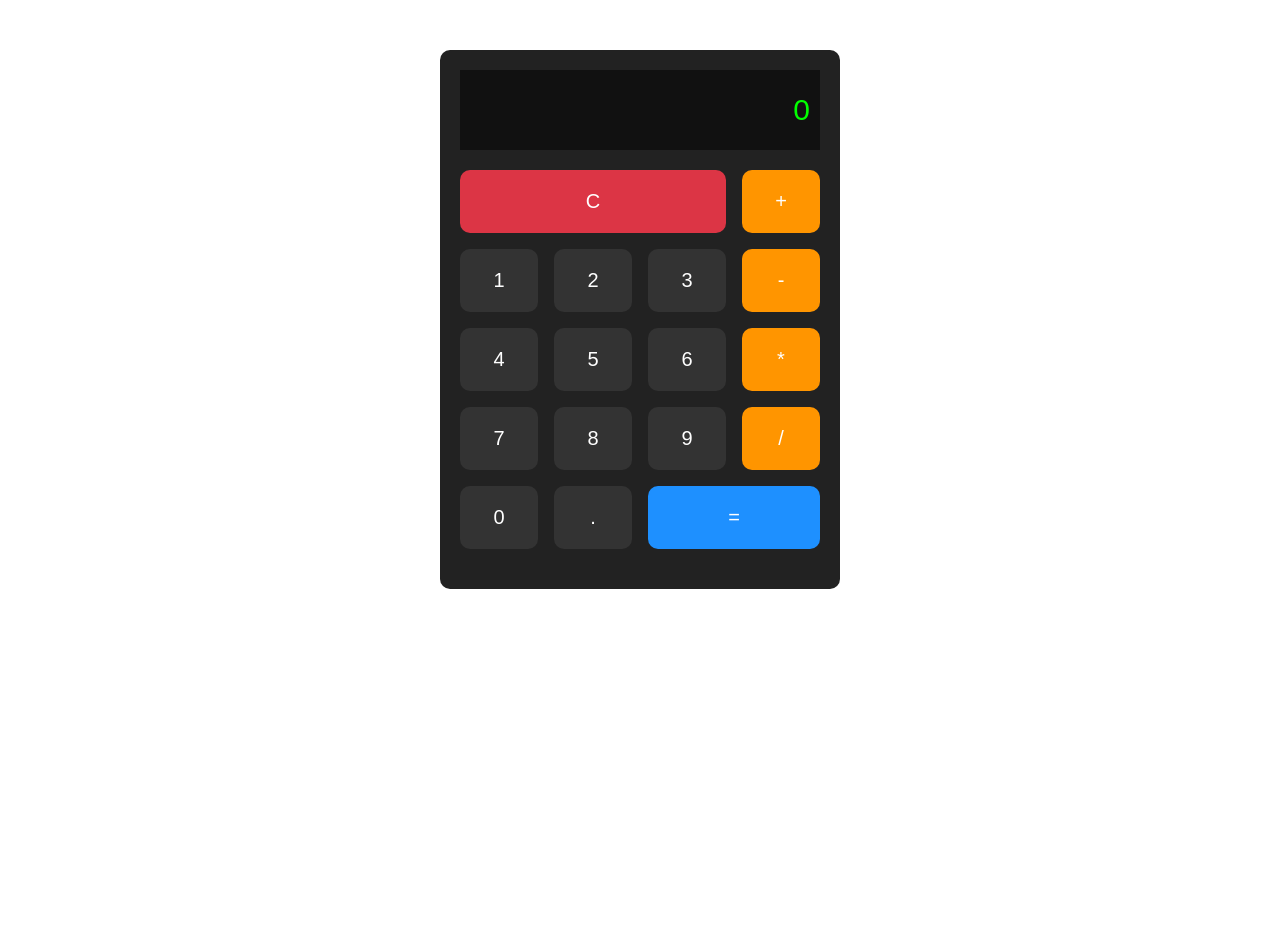
<file: calculator project/index.html>
<!DOCTYPE html>
<html lang="en">

<head>
    <meta charset="UTF-8">
    <meta name="viewport" content="width=device-width, initial-scale=1.0">
    <title>Simple Calculator</title>
    <link rel="stylesheet" href="style.css">
</head>

<body>
    <div class="calculator">
        <div class="display">0</div>
        <div class="buttonsContainer">

            <button class="clearBtn" onclick="clearDisplay()">C</button>
            <button class="operator" onclick="appendValue('+')">+</button>

            <button onclick="appendValue('1')">1</button>
            <button onclick="appendValue('2')">2</button>
            <button onclick="appendValue('3')">3</button>
            <button class="operator" onclick="appendValue('-')">-</button>

            <button onclick="appendValue('4')">4</button>
            <button onclick="appendValue('5')">5</button>
            <button onclick="appendValue('6')">6</button>
            <button class="operator" onclick="appendValue('*')">*</button>

            <button onclick="appendValue('7')">7</button>
            <button onclick="appendValue('8')">8</button>
            <button onclick="appendValue('9')">9</button>
            <button class="operator" onclick="appendValue('/')">/</button>

            <button onclick="appendValue('0')">0</button>
            <button onclick="appendValue('.')">.</button>
            <button class="equalTo" onclick="calculate()">=</button>
        </div>
    </div>

    <script src='script.js'></script>
</body>

</html>
</file>
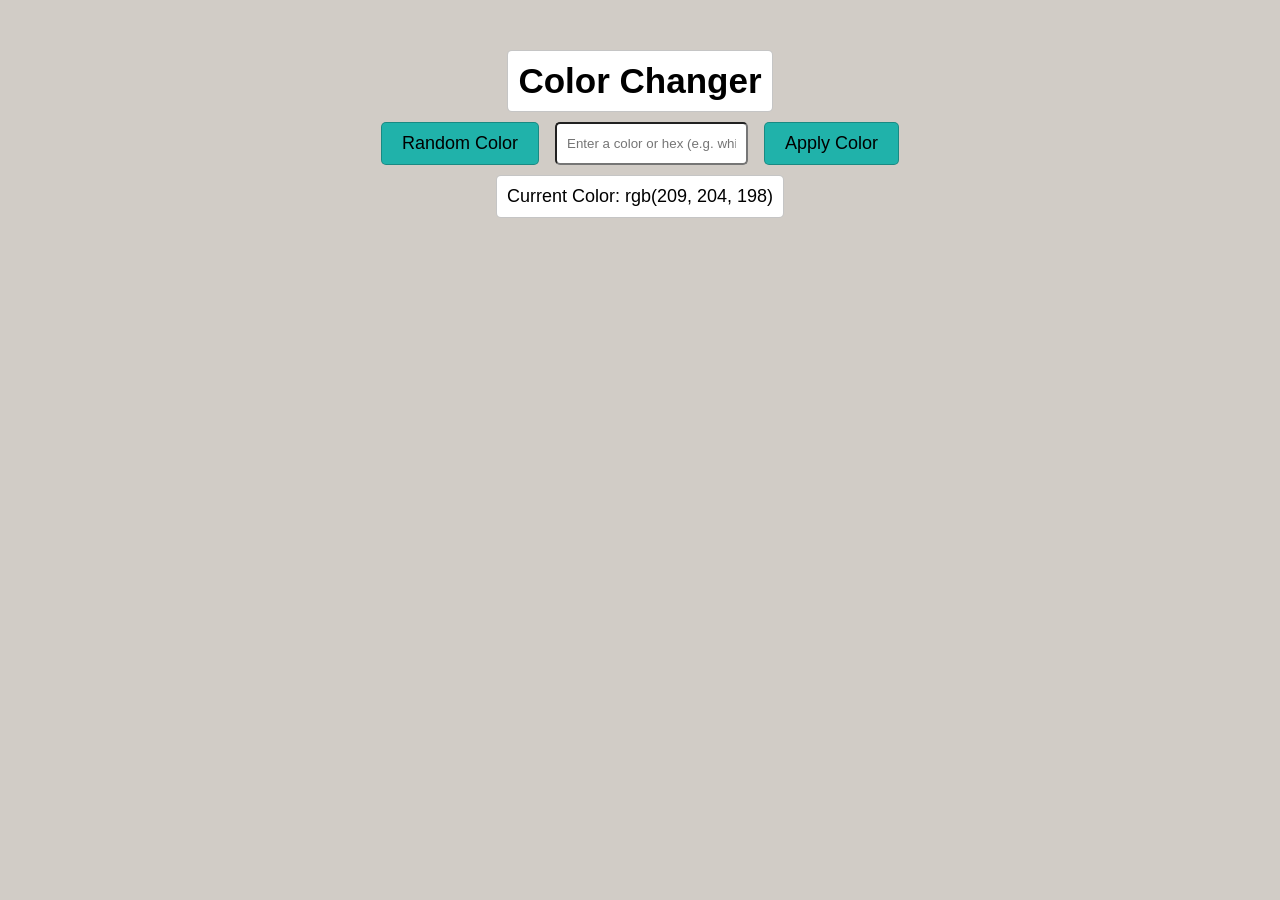
<file: colour changer project/index.html>
<!DOCTYPE html>
<html lang="en">

<head>
    <meta charset="UTF-8">
    <meta name="viewport" content="width=device-width, initial-scale=1.0">
    <title>Color Switcher</title>
    <link rel="stylesheet" href="style.css">
</head>

<body>
    <div class="container">
        <h1 class="heading">Color Changer</h1>
        <div class="inputBtnContainer">
            <button class="randomBtn">Random Color</button>
            <input id="colorInput" type="text" placeholder="Enter a color or hex (e.g. white or #ffffff)">
            <button class="applyBtn">Apply Color</button>
        </div>
        <p class="currentColor">
            Current Color: 
            <span class="currentColorValue">rgb(209, 204, 198)</span>
        </p>
    </div>

    <script src="script.js"></script>
</body>

</html>
</file>
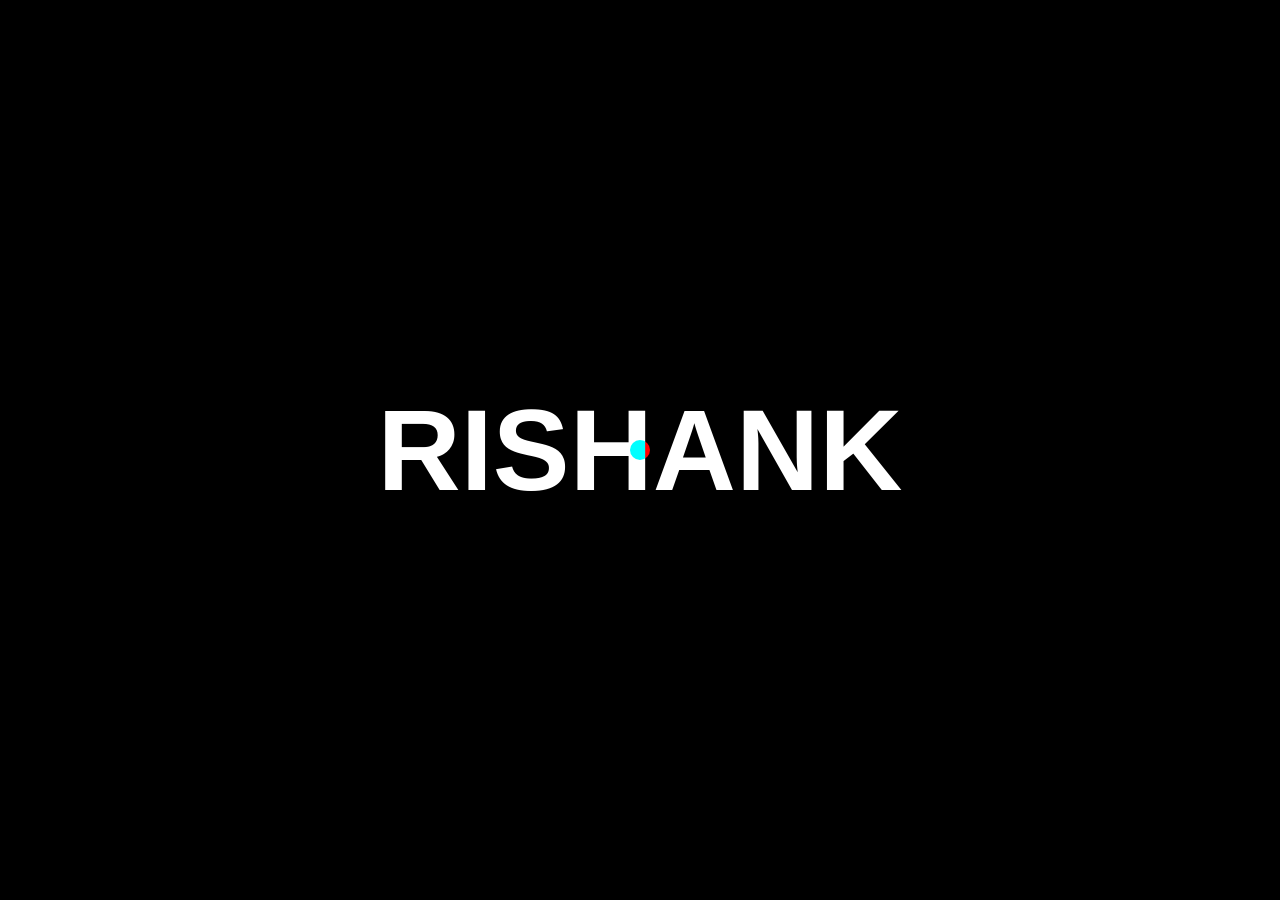
<file: custom curser/index.html>
<!DOCTYPE html>
<html lang="en">
<head>
    <meta charset="UTF-8">
    <meta name="viewport" content="width=device-width, initial-scale=1.0">
    <title>Custom Curser</title>
    <link rel="stylesheet" href="style.css">
</head>
<body>
    <div class="main">
        <div class="cursor"></div>
        <h1> RISHANK</h1>

    </div>  
</body>
<script src="script.js"></script>
</html>
</file>
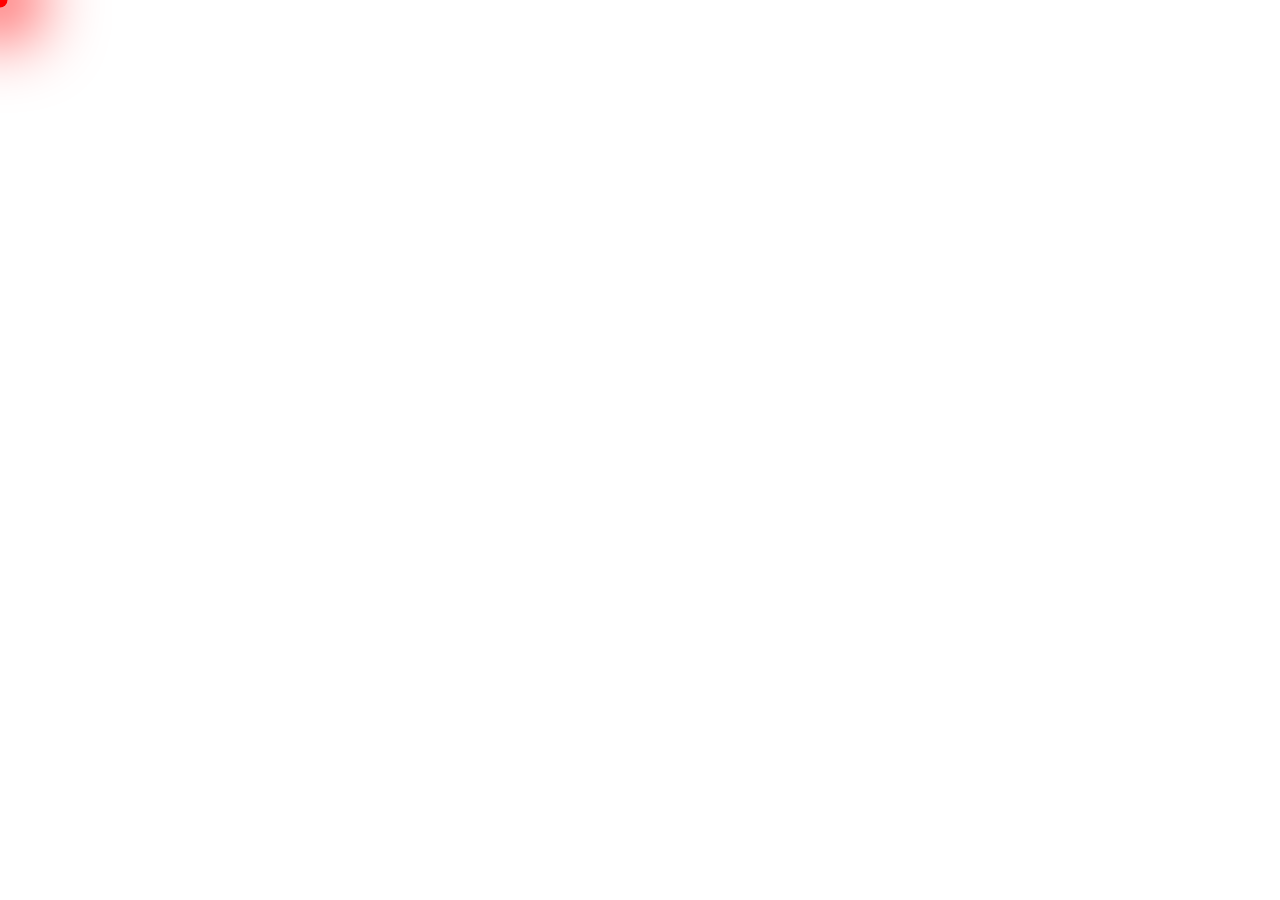
<file: Trailing cursor project/index.html>
<!DOCTYPE html>
<html lang="en">
<head>
    <meta charset="UTF-8">
    <meta name="viewport" content="width=device-width, initial-scale=1.0">
    <title>Trailing Cursor</title>
    <link rel="stylesheet" href="style.css">
</head>
<body>

    <div class="smallCursor"></div>
    <div class="shadowCursor"></div>

    <script src="script.js"></script>
</body>
</html>
</file>
<file: calculator project/style.css>
* {
    margin: 0;
    padding: 0;
    box-sizing: border-box;
    font-family: 'Segoe UI', Tahoma, Geneva, Verdana, sans-serif;
}

html,
body {
    width: 100%;
    height: 100%;
}

.calculator {
    background-color: #222222;
    max-width: 25rem;
    width: 100%;
    margin: 50px auto;
    padding: 20px;
    border-radius: 10px;
}

.display {
    width: 100%;
    height: 5rem;
    background-color: #111111;
    color: #02FF00;
    display: flex;
    align-items: center;
    justify-content: flex-end;
    padding: 0 10px;
    font-size: 30px;
}

.buttonsContainer {
    user-select: none;
    display: grid;
    grid-template-columns: repeat(4, 1fr);
    gap: 1rem;
    padding: 20px 0;
}

.buttonsContainer button {
    width: 100%;
    border-radius: 10px;
    background-color: #333333;
    color: white;
    font-size: 20px;
    border: none;
    padding: 20px 0;
    transition: all linear 0.2s;
}

.buttonsContainer button:hover{
    scale: 1.1;
}

.buttonsContainer button:active{
    scale: 0.9;
}

.buttonsContainer .clearBtn{
    background-color: #DC3545;
    grid-column: span 3;
}

.buttonsContainer .operator{
    background-color: #FF9500;
}

.buttonsContainer .equalTo{
    grid-column: span 2;
    background-color: #1E90FF;
}
</file>
<file: colour changer project/style.css>
*{
    padding: 0;
    margin: 0;
    box-sizing: border-box;
    font-family: sans-serif;
}

html,body{
    width: 100%;
    height: 100%;
}

.container{
    background-color: rgb(209, 204, 198);
    height: 100vh;
    display: flex;
    flex-direction: column;
    align-items: center;
    padding: 50px ;
}

.inputBtnContainer{
    margin: 10px 0;
    display: flex;
    gap: 1rem;
}

.heading{
    background-color: white;
    width: fit-content;
    padding: 10px;
    border-radius: 5px;
    font-size: 35px;
    border: 1px solid rgba(0, 0, 0, 0.228);
}

button{
    background-color: lightseagreen;
    border: none;
    padding: 10px 20px;
    font-size: 18px;
    border-radius: 5px;
    transition: all linear 0.2s;
    border: 1px solid rgba(0, 0, 0, 0.228);
}

button:active{
    scale: 0.9;
}

#colorInput{
    padding: 0 10px;
    border-radius: 5px;
}

.currentColor{
    font-size: 18px;
    background-color: white;
    padding: 10px;
    border-radius: 5px;
    border: 1px solid rgba(0, 0, 0, 0.228);
}
</file>
<file: custom curser/style.css>
*{
    margin:0;
    padding:0;
    box-sizing: border-box;
    font-family: sans-serif;
    color:#ffff;
}

html,body{
    height:100%;
    width:100%;
}

.main{
    height:100%;
    width:100%;
    background-color: #000;
    display: flex;
    align-items:center;
    justify-content: center;

}

.cursor{
    height:20px;
    width:20px;
    background-color: red;
    border-radius: 50%;
    position: absolute;
    mix-blend-mode: difference;
}
h1{
    font-size:9vw;
    font-weight: 900;
}
</file>
<file: Trailing cursor project/style.css>
*{
    padding: 0;
    margin: 0;
    box-sizing: border-box;
}

html,body{
    width: 100%;
    height: 100%;
}

.smallCursor{
    width: 15px;
    height: 15px;
    background-color: red;
    border-radius: 100%;
    position: absolute;
    left:0px;
    top: 0px;
    transform: translate(-50% , -50%);
}

.shadowCursor{
    width: 70px;
    height: 70px;
    background-color: red;
    border-radius: 100%;
    filter: blur(35px);
    position: absolute;
    left: 0px;
    top: 0px;
    transform: translate(-50% , -50%);
}
</file>
